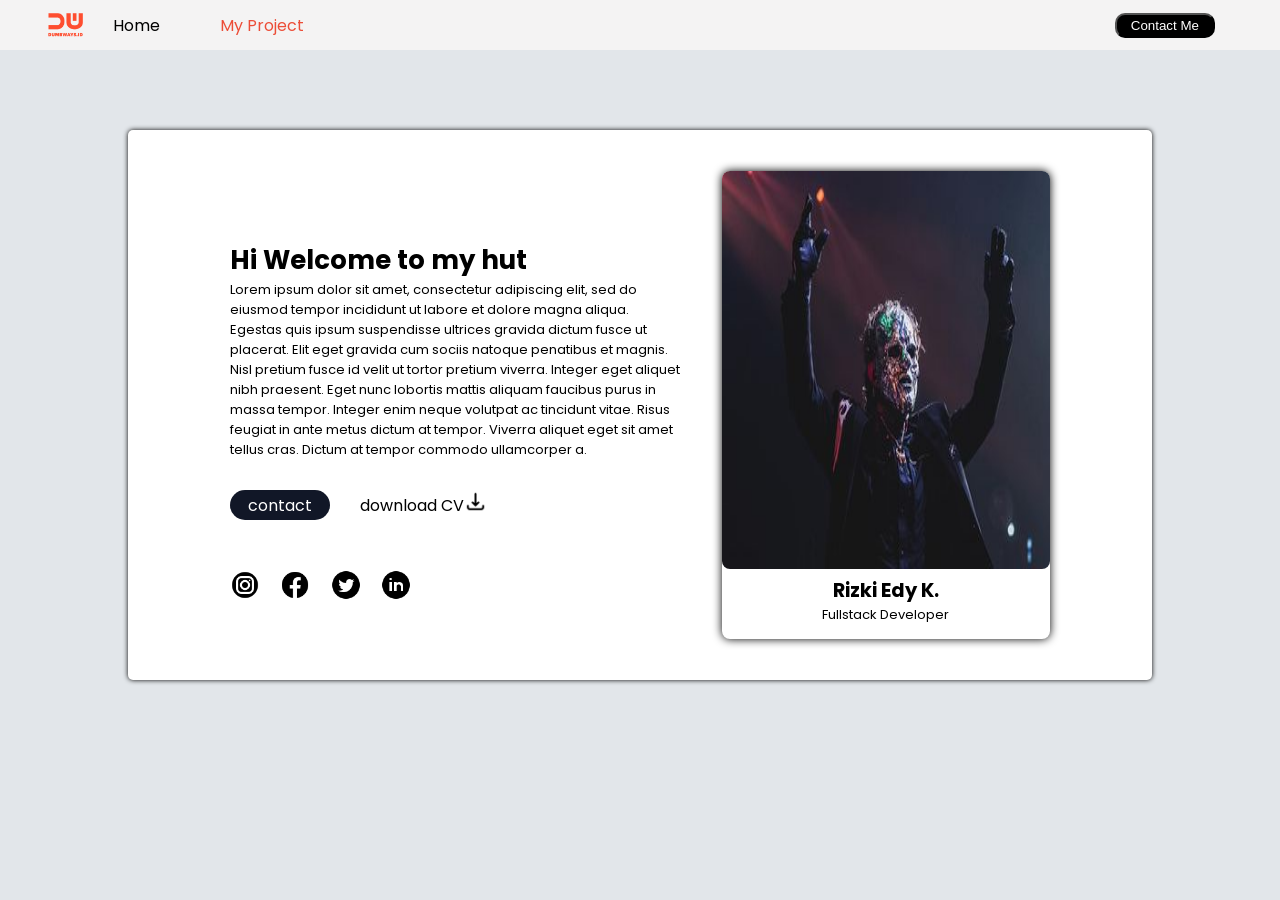
<file: index.html>
<!DOCTYPE html>
<html lang="en">
<head>

    <title>Rizki</title>

    <link rel="preconnect" href="https://fonts.googleapis.com">
    <link rel="preconnect" href="https://fonts.gstatic.com" crossorigin>
    <link href="https://fonts.googleapis.com/css2?family=Poppins&display=swap" rel="stylesheet">

    <link rel="stylesheet" href="assets/css/style.css">

</head>

<body>

<!-- navbar -->
    <nav>
        
        <div class="logo">
            <img src="assets/img/logo.png" alt="">
        </div>
        
        <ul>
            <li><a href="#">Home</a></li>
            <li class="myProject"><a href="blog-page.html">My Project</a></li>
        </ul>

        <div class="contact">
            <button>
                <a href="contact.html">Contact Me</a>
            </button>
        </div>
        
    </nav>
<!-- navbar end -->


<!-- container -->
    <div class="card">

        <div class="container-card">

<!-- content -->


            <div class="content">


<!-- article -->
                <div class="article">                    
    
                    <div class="container-content">
                        <h1>Hi Welcome to my hut</h1>
                        <p>Lorem ipsum dolor sit amet, consectetur adipiscing elit, sed do eiusmod tempor incididunt ut labore et dolore magna aliqua. Egestas quis ipsum suspendisse ultrices gravida dictum fusce ut placerat. Elit eget gravida cum sociis natoque penatibus et magnis. Nisl pretium fusce id velit ut tortor pretium viverra. Integer eget aliquet nibh praesent. Eget nunc lobortis mattis aliquam faucibus purus in massa tempor. Integer enim neque volutpat ac tincidunt vitae. Risus feugiat in ante metus dictum at tempor. Viverra aliquet eget sit amet tellus cras. Dictum at tempor commodo ullamcorper a.</p>
                    </div>

                    <div class="anchor">
                        <div class="container-contact">
                            <a href="#">contact</a>
                        </div>
                        <div class="container-cv">download CV
                            <a href="#"><img src="assets/img/download.png" alt="" style="width: 23px;"></a>
                        </div>
                    </div>
                    
                </div>
<!-- article end -->
            
            
<!-- sosial media -->
                <div class="sosmed">
                    <a href="#" id="ig">
                        <img src="assets/img/ig.png" alt="">
                    </a>
                    <a href="#" id="fb">
                        <img src="assets/img/fb.png" alt="">
                    </a>
                    <a href="#" id="twitter">
                        <img src="assets/img/twitter.png" alt="">
                    </a>
                    <a href="#" id="linkedIn">
                        <img src="assets/img/linkedin.png" alt="">
                    </a>
                </div>
<!-- sosial media end -->
            
            </div>
            
<!-- content end -->

<!-- profil -->
            <div class="profil">
                <!-- <div class="profil-img">
                </div> -->
                <img src="assets/img/clown.png" alt="">
                <div class="profil-bio">
                    <h2>Rizki Edy K.</h2>
                    <p>Fullstack Developer</p>
                </div>
            </div>
<!-- profil end -->

        </div>
    </div>
<!-- container -->

</body>

</html>
</file>
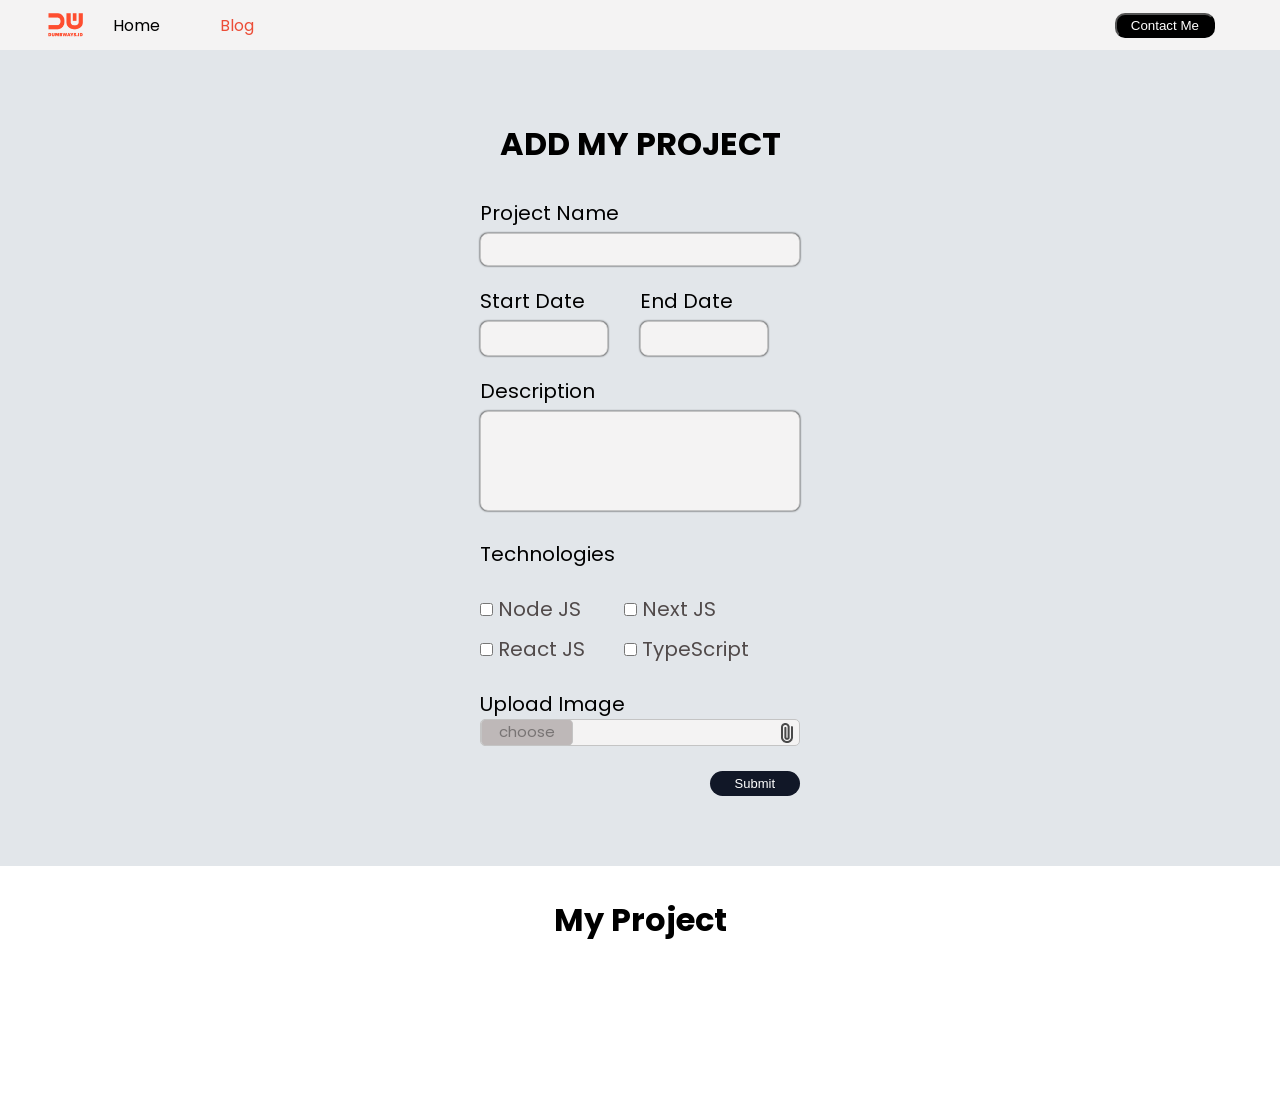
<file: blog-page.html>
<!DOCTYPE html>
<html lang="en">
<head>
    <meta charset="UTF-8">
    <meta http-equiv="X-UA-Compatible" content="IE=edge">
    <meta name="viewport" content="width=device-width, initial-scale=1.0">
    <title>Blog Page</title>

    <link rel="preconnect" href="https://fonts.googleapis.com">
    <link rel="preconnect" href="https://fonts.gstatic.com" crossorigin>
    <link href="https://fonts.googleapis.com/css2?family=Poppins&display=swap" rel="stylesheet">

    <link rel="stylesheet" href="assets/css/style.css">
    <link rel="stylesheet" href="assets/css/blog-page.css">

</head>
<body>

    <!-- navbar -->
    <nav>
            
        <div class="logo">
            <img src="assets/img/logo.png" alt="">
        </div>
        
        <ul>
            <li><a href="index.html">Home</a></li>
            <li class="myProject"><a href="#">Blog</a></li>
        </ul>

        <div class="contact">
            <button>
                <a href="contact.html">Contact Me</a>
            </button>
        </div>
        
    </nav>
<!-- navbar end -->

<!-- form -->
    <div class="form">
        <div class="my-project">
            <h1>ADD MY PROJECT</h1>
        </div>

        <div class="my-project-form">
            <form action="" onsubmit="getData(event)">
                
                <div class="name">
                    <label for="project-name">Project Name</label>
                    <input type="text" id="project-name">
                </div>
                <div class="date-p">
                    <div class="start-date">    
                        <label for="start-date">Start Date</label>
                        <input type="start-date" id="start-date">
                    </div>
                    <div class="end-date">
                        <label for="end-date">End Date</label>
                        <input type="end-date" id="end-date">
                    </div>
                </div>
                <div class="description">
                        <label for="description-box">Description</label>
                        <textarea name="" id="description-box" cols="30" rows="10"></textarea>
                </div>
                <div class="checkbox">
                    <div>
                        <p>Technologies</p>

                        <div class="form-checkbox">
                            <div class="form-checkbox1">
                                <div class="nodeJs">
                                    <input type="checkbox" name="" id="nodejs">
                                    <label for="nodejs">Node JS</label>
                                </div>
                                <div class="reactJs">
                                    <input type="checkbox" name="" id="reactjs">
                                    <label for="reactjs">React JS</label>
                                </div>
                            </div>
                            <div class="form-checkbox2">
                                <div class="nextJs">
                                    <input type="checkbox" name="" id="nextjs">
                                    <label for="nextjs">Next JS</label>
                                </div>
                                <div class="typeScript">
                                    <input type="checkbox" name="" id="typescript">
                                    <label for="typescript">TypeScript</label>
                                </div>
                            </div>
                        </div>
                    </div>
                </div>

                <div class="image">
                    <label for="upload-image">Upload Image</label>
                    <div class="input-image">
                        <label for="input-image">
                            <p>choose</p>
                            <img src="assets/img/file.png" alt="file">
                        </label>
                        <input type="file" id="input-image" hidden>
                    </div>
                </div>

                <div class="button-group">
                    <button>Submit</button>
                </div>
                
            </form>
        </div>
        
    </div>
    <!-- form end -->

    <div class="blog">

        <div class="output-myproject" id="output-myproject">
            <h1>My Project</h1>
        </div>

        <div class="post-blog" id="post-blog">

            <!-- <div class="card-blog">

                <div class="content-blog">

                    <div class="thumbnail">
                        <img src="assets/img/blog-img.png" alt="">
                    </div>
                    
                    <div class="title-blog">
                        <h3><a href="blog.html">Dumbways Mobile App</a></h3>
                        <p>durasi : 3 bulan</p>
                    </div>
                
                    <div class="description-output">
                        Lorem ipsum dolor, sit amet consectetur adipisicing elit. Sit, dolorum blanditiis amet praesentium fuga perferendis magnam voluptatum illo atque corporis consequuntur facilis nisi totam, debitis fugiat doloribus obcaecati at nostrum.
                    </div>
    
                    <div class="technologies-output">
                        <div class="nodejs">
                            <img src="assets/img/nodejs.png" alt="">
                        </div>
                        <div class="nextjs">
                            <img src="assets/img/nextjs.png" alt="">
                        </div>
                        <div class="reactjs">
                            <img src="assets/img/reactjs.png" alt="">
                        </div>
                        <div class="typescript">
                            <img src="assets/img/typescript.png" alt="">
                        </div>
                    </div>
                    
                    <div class="opsi-blog">
                        <div class="edit-blog">
                            <a href="">edit</a>
                        </div>

                        <div class="delete-blog">
                            <a href="">delete</a>
                        </div>
                    </div>

                </div>

            </div> -->
            
        </div>

    </div>


<script src="assets/js/blog-page.js"></script>
    
</body>
</html>
</file>
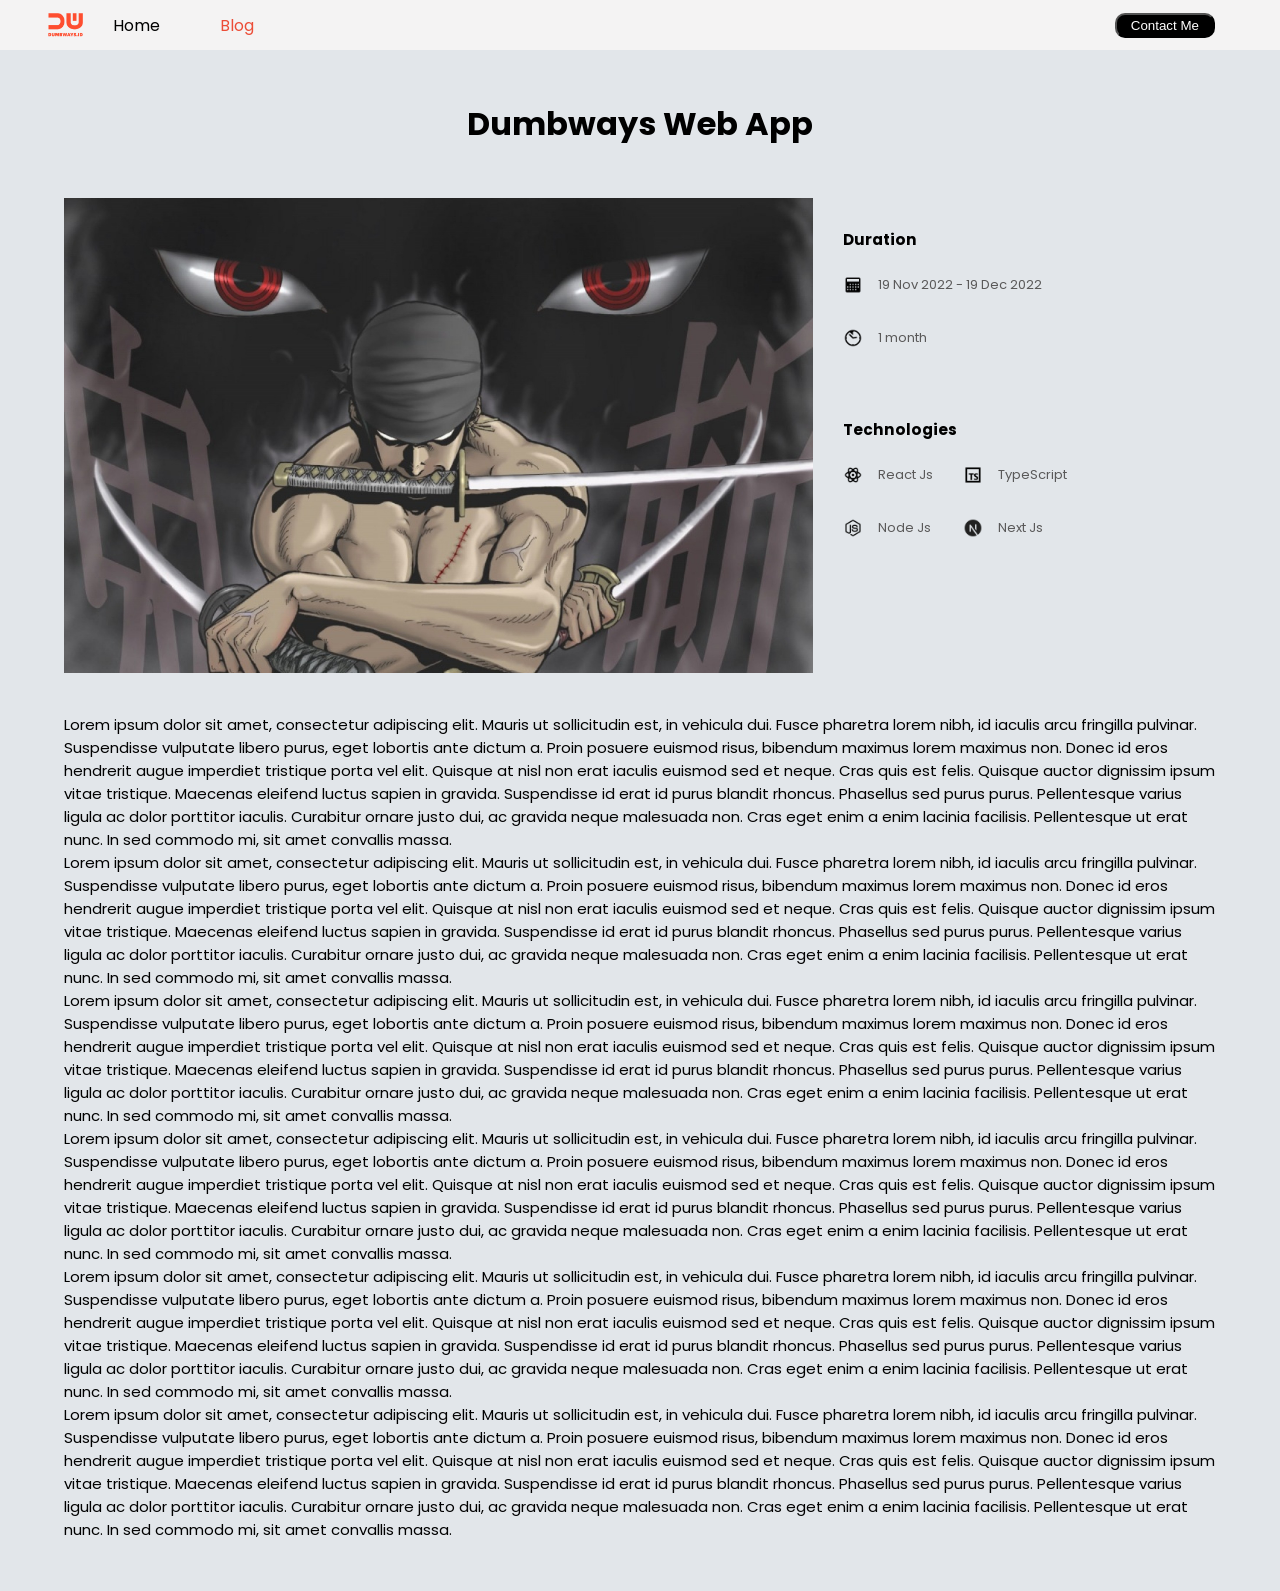
<file: blog.html>
<!DOCTYPE html>
<html lang="en">
<head>
    <meta charset="UTF-8">
    <link rel="preconnect" href="https://fonts.googleapis.com">
    <link rel="preconnect" href="https://fonts.gstatic.com" crossorigin>
    <link href="https://fonts.googleapis.com/css2?family=Poppins&display=swap" rel="stylesheet">

    <link rel="stylesheet" href="assets/css/navbar.css">
    <link rel="stylesheet" href="assets/css/blog.css">
    
    <title>Document</title>
</head>
<body>

<!-- navbar -->
        <nav>
            
            <div class="logo">
                <img src="assets/img/logo.png" alt="">
            </div>
            
            <ul>
                <li><a href="index.html">Home</a></li>
                <li class="myProject"><a href="blog-page.html">Blog</a></li>
            </ul>
    
            <div class="contact">
                <button>
                    <a href="contact.html">Contact Me</a>
                </button>
            </div>
            
        </nav>
<!-- navbar end -->

<!-- content -->
        <div class="container">
            <h1>Dumbways Web App</h1>

            <div class="thumbnail">
                <div class="thumbnail-img">
                    <img src="assets/img/zoro.jpg" alt="">
                </div>
                
                <div class="thumbnail-date">
                    <div class="duration">
                        <h3>Duration</h3>

                        <div class="day">
                            <img src="assets/img/calendar.png" alt="">
                            <p>19 Nov 2022 - 19 Dec 2022</p>
                        </div>
                        <div class="duration-day">
                            <img src="assets/img/clock.png" alt="">
                            <p>1 month</p>
                        </div>
                    </div>

                    <div class="technologies">
                        <h3>Technologies</h3>

                        <div class="stack1">
                            <img src="assets/img/reactjs.png" alt="">
                            <p>React Js</p>
                            <img src="assets/img/typescript.png" alt="">
                            <p>TypeScript</p>
                        </div>
                        
                        <div class="stack2">
                            <img src="assets/img/nodejs.png" alt="">
                            <p>Node Js</p>
                            <img src="assets/img/nextjs.png" alt="">
                            <p>Next Js</p>
                        </div>
                    </div>
                </div>
            </div>

            <div class="content">
                <p>Lorem ipsum dolor sit amet, consectetur adipiscing elit. Mauris ut sollicitudin est, in vehicula dui. Fusce pharetra lorem nibh, id iaculis arcu fringilla pulvinar. Suspendisse vulputate libero purus, eget lobortis ante dictum a. Proin posuere euismod risus, bibendum maximus lorem maximus non. Donec id eros hendrerit augue imperdiet tristique porta vel elit. Quisque at nisl non erat iaculis euismod sed et neque. Cras quis est felis. Quisque auctor dignissim ipsum vitae tristique. Maecenas eleifend luctus sapien in gravida. Suspendisse id erat id purus blandit rhoncus. Phasellus sed purus purus. Pellentesque varius ligula ac dolor porttitor iaculis. Curabitur ornare justo dui, ac gravida neque malesuada non. Cras eget enim a enim lacinia facilisis. Pellentesque ut erat nunc. In sed commodo mi, sit amet convallis massa.</p>
                <p>Lorem ipsum dolor sit amet, consectetur adipiscing elit. Mauris ut sollicitudin est, in vehicula dui. Fusce pharetra lorem nibh, id iaculis arcu fringilla pulvinar. Suspendisse vulputate libero purus, eget lobortis ante dictum a. Proin posuere euismod risus, bibendum maximus lorem maximus non. Donec id eros hendrerit augue imperdiet tristique porta vel elit. Quisque at nisl non erat iaculis euismod sed et neque. Cras quis est felis. Quisque auctor dignissim ipsum vitae tristique. Maecenas eleifend luctus sapien in gravida. Suspendisse id erat id purus blandit rhoncus. Phasellus sed purus purus. Pellentesque varius ligula ac dolor porttitor iaculis. Curabitur ornare justo dui, ac gravida neque malesuada non. Cras eget enim a enim lacinia facilisis. Pellentesque ut erat nunc. In sed commodo mi, sit amet convallis massa.</p>
                <p>Lorem ipsum dolor sit amet, consectetur adipiscing elit. Mauris ut sollicitudin est, in vehicula dui. Fusce pharetra lorem nibh, id iaculis arcu fringilla pulvinar. Suspendisse vulputate libero purus, eget lobortis ante dictum a. Proin posuere euismod risus, bibendum maximus lorem maximus non. Donec id eros hendrerit augue imperdiet tristique porta vel elit. Quisque at nisl non erat iaculis euismod sed et neque. Cras quis est felis. Quisque auctor dignissim ipsum vitae tristique. Maecenas eleifend luctus sapien in gravida. Suspendisse id erat id purus blandit rhoncus. Phasellus sed purus purus. Pellentesque varius ligula ac dolor porttitor iaculis. Curabitur ornare justo dui, ac gravida neque malesuada non. Cras eget enim a enim lacinia facilisis. Pellentesque ut erat nunc. In sed commodo mi, sit amet convallis massa.</p>
                <p>Lorem ipsum dolor sit amet, consectetur adipiscing elit. Mauris ut sollicitudin est, in vehicula dui. Fusce pharetra lorem nibh, id iaculis arcu fringilla pulvinar. Suspendisse vulputate libero purus, eget lobortis ante dictum a. Proin posuere euismod risus, bibendum maximus lorem maximus non. Donec id eros hendrerit augue imperdiet tristique porta vel elit. Quisque at nisl non erat iaculis euismod sed et neque. Cras quis est felis. Quisque auctor dignissim ipsum vitae tristique. Maecenas eleifend luctus sapien in gravida. Suspendisse id erat id purus blandit rhoncus. Phasellus sed purus purus. Pellentesque varius ligula ac dolor porttitor iaculis. Curabitur ornare justo dui, ac gravida neque malesuada non. Cras eget enim a enim lacinia facilisis. Pellentesque ut erat nunc. In sed commodo mi, sit amet convallis massa.</p>
                <p>Lorem ipsum dolor sit amet, consectetur adipiscing elit. Mauris ut sollicitudin est, in vehicula dui. Fusce pharetra lorem nibh, id iaculis arcu fringilla pulvinar. Suspendisse vulputate libero purus, eget lobortis ante dictum a. Proin posuere euismod risus, bibendum maximus lorem maximus non. Donec id eros hendrerit augue imperdiet tristique porta vel elit. Quisque at nisl non erat iaculis euismod sed et neque. Cras quis est felis. Quisque auctor dignissim ipsum vitae tristique. Maecenas eleifend luctus sapien in gravida. Suspendisse id erat id purus blandit rhoncus. Phasellus sed purus purus. Pellentesque varius ligula ac dolor porttitor iaculis. Curabitur ornare justo dui, ac gravida neque malesuada non. Cras eget enim a enim lacinia facilisis. Pellentesque ut erat nunc. In sed commodo mi, sit amet convallis massa.</p>
                <p>Lorem ipsum dolor sit amet, consectetur adipiscing elit. Mauris ut sollicitudin est, in vehicula dui. Fusce pharetra lorem nibh, id iaculis arcu fringilla pulvinar. Suspendisse vulputate libero purus, eget lobortis ante dictum a. Proin posuere euismod risus, bibendum maximus lorem maximus non. Donec id eros hendrerit augue imperdiet tristique porta vel elit. Quisque at nisl non erat iaculis euismod sed et neque. Cras quis est felis. Quisque auctor dignissim ipsum vitae tristique. Maecenas eleifend luctus sapien in gravida. Suspendisse id erat id purus blandit rhoncus. Phasellus sed purus purus. Pellentesque varius ligula ac dolor porttitor iaculis. Curabitur ornare justo dui, ac gravida neque malesuada non. Cras eget enim a enim lacinia facilisis. Pellentesque ut erat nunc. In sed commodo mi, sit amet convallis massa.</p>
            </div>
        </div>
<!-- content end -->
    
</body>
</html>
</file>
<file: assets/css/style.css>
* {
    margin: 0;
    padding: 0;
}

body {
    background-color: #e2e6ea;
    font-family: 'Poppins', sans-serif;
}

/* navbar */

nav {
    height: 50px;
    background-color: #f4f3f3;
    display: flex;
    align-items: center;
}

.logo {
    height: 100%;
    width: 10%;
    display: flex;
    align-items: center;
    justify-content: flex-end;
}

.logo img {
    width: 35px;
}

nav ul {
    width: 45%;
    height: 100%;
    display: flex;
    align-items: center;
}

nav ul li {
    list-style-type: none;
    padding: 15px 30px;
}

nav ul li a {
    text-decoration: none;
    color: black;
}

.myProject a {
    color: #ec4d37
}

nav ul li a:hover {
    background-color: #e7e3e3;
    padding: 15px 30px;
    transition: 0.5s;
    border-radius: 15px;
}

.contact {
    width: 100%;
    height: 100%;
    display: flex;
    align-items: center;
}

.contact button {
    background-color: black;
    margin-left: 80%;
    height: 25px;
    width: 100px;
    border-radius: 10px;
}

.contact button:hover {
    background-color: rgb(116, 115, 115);
    transition: 0.5s;
}

.contact button a {
    text-decoration: none;
    color: white;
}
/* navbar end */


/* card */
.card {
    background-color: white;
    width: 80%;
    height: 550px;
    margin: 80px auto;
    border-radius: 5px;
    box-shadow: 0px 0px 5px;
    display: flex;
    align-items: center;
    justify-content: center;
}

.container-card {
    width: 80%;
    height: 85%;
    display: flex;
    align-items: center;
    justify-content: space-between;
}

.content {
    width: 55%;
    height: 70%;
}


.container-content {
    font-size: 13px;
}

.anchor {
    margin-top: 30px;
    display: flex;
    align-items: center;
}

.container-contact {
    background-color: #111727;
    margin-right: 30px;
    height: 30px;
    width: 100px;
    display: flex;
    justify-content: center;
    align-items: center;
    border-radius: 20px;
}

.container-contact a {
    text-decoration: none;
    color: white;
}

.container-contact a:hover {
    background-color: black;
    height: 30px;
    width: 100px;
    display: flex;
    justify-content: center;
    align-items: center;
    border-radius: 20px;
}

.container-cv {
    display: flex;
    justify-content: center;
    align-items: center;
}

.sosmed {
    margin-top: 50px;
    width: 40%;
    display: flex;
    justify-content: space-between;
}

.sosmed a img {
    width: 30px;
}

.profil {
    width: 40%;
    height: 100%;
    box-shadow: 0px 0px 10px;
    border-radius: 8px;
}

.profil img {
    width: 100%;
    height: 85%;
    border-radius: 8px;
}

.profil-bio {
    width: 100%;
    text-align: center;
    font-size: 13px;
}

/* card end */



/* form */
.container-form {
    margin-top: 40px;
}
/* form end */
</file>
<file: assets/css/blog-page.css>
.form {
    width: 25%;
    margin: 70px auto;
    text-align: left;
}

.my-project {
    display: flex;
    justify-content: center;
} 

.my-project-form {
    margin-top: 30px;
    font-size: 20px;
    font-weight: 700px;
}

#project-name {
    box-sizing: border-box;
    padding: 8px;
    margin-top: 5px;
    margin-bottom: 20px;
    background: #f4f3f3;
    border: 1px solid #c4c4c4;
    border-radius: 8px;
    box-shadow: 0px 0px 2px;
    width: 100%;
}

.date-p {
    display: flex;
}

.start-date {
    width: 50%;
}

.end-date {
    width: 50%;
}


#start-date, #end-date {
    box-sizing: border-box;
    margin-top: 5px;
    margin-bottom: 20px;
    background: #f4f3f3;
    border: 1px solid #c4c4c4;
    border-radius: 8px;
    box-shadow: 0px 0px 2px;
    width: 80%;
    height: 35px;
}

#description-box {
    resize: none;
    width: 100%;
    box-sizing: border-box;
    padding: 8px;
    margin-top: 5px;
    margin-bottom: 20px;
    font-size: 17px;
    background: #f4f3f3;
    border: 1px solid #c4c4c4;
    border-radius: 8px;
    box-shadow: 0px 0px 2px;
    height: 100px;
}

.form-checkbox {
    margin-top: 25px;
    display: flex;
    color: #514a4a;
    font-size: 20px;
}

.form-checkbox1 {
    width: 45%;
}

.form-checkbox2 {
    width: 45%;
}

.nodeJs {
    margin-bottom: 10px;
}

.nextJs {
    margin-bottom: 10px;
}

.image {
    margin-top: 25px;
}

.input-image {
    background-color: #f4f3f3;
    border: 1px solid #c4c4c4;
    display: flex;
    border-radius: 5px;
}

.input-image label {
    cursor: pointer;
    display: flex;
    align-items: center;
    justify-content: space-between;
    width: 100%;
}

.input-image label p {
    background-color: #beb8b8;
    border: 1px solid #c4c4c4;
    height: 100%;
    width: 90px;
    text-align: center;
    border-radius: 5px;
    font-size: 15px;
    color: #787474;
}

.button-group {
    margin-top: 25px;
    display: flex;
    justify-content: flex-end;
}

.button-group button {
    background-color: #111727;
    padding: 5px 25px;
    font-size: 13px;
    border-radius: 20px;
    border: none;
    color: #fff;
    cursor: pointer;
}

.blog {
    width: 100%;
    background-color: white;
    padding-top: 30px;
    padding-bottom: 70px;
}

.output-myproject {
    text-align: center;
    /* margin-top: 30px;
    margin-bottom: 30px; */
}

.post-blog {
    width: 80%;
    margin: 50px auto;
    /* background-color: blueviolet; */
    display: flex;
    /* flex-direction: row;
    flex-wrap: wrap;
    justify-content:center; */
    flex-wrap: wrap;
    
}

.card-blog {
    /* background-color: blue; */
    width: 30%;
    height: auto;
    display: flex;
    justify-content: space-between;
    box-shadow: 0px 0px 10px;
    border-radius: 5px;
    margin: 15px;
}

.content-blog {
    background-color: white;
    width: 90%;
    margin: 15px auto;
    font-size: 10px;
    padding-bottom: 15px;
}

/* .thumbnail {
    width: 100%;
    display: flex;
    justify-content: center;
} */

.thumbnail img {
    width: 100%;
    margin-top: 15px;
}

.title-blog {
    margin-top: 15px;
    /* background-color: yellow; */
}

.description-output {
    margin-top: 20px;
}

.technologies-output {
    margin-top: 20px;
    display: flex;
}

.technologies-output img {
    width: 30px;
    margin-right: 5px;
}

.opsi-blog{
    margin-top: 10px;
    display: flex;
    justify-content: space-between;
}

.edit-blog {
    width: 49.5%;
    height: 20px;
    background-color: #111727;
    display: flex;
    justify-content: center;
    align-items: center;
    border-radius: 5px;
}

.edit-blog a {
    text-decoration: none;
    font-size: 12px;
    color: rgb(238, 237, 237);
}

.delete-blog {
    width: 49.5%;
    height: 20px;
    background-color: #111727;
    display: flex;
    justify-content: center;
    align-items: center;
    border-radius: 5px;
}

.delete-blog a {
    text-decoration: none;
    font-size: 12px;
    color: rgb(238, 237, 237);
}


.title-blog h3 a {
    text-decoration: none;
    color: black;
}

.title-blog p {
    color: #514a4a;
}
</file>
<file: assets/css/navbar.css>
* {
    margin: 0;
    padding: 0;
}

body {
    background-color: #e2e6ea;
    font-family: 'Poppins', sans-serif;
}

/* navbar */

nav {
    height: 50px;
    background-color: #f4f3f3;
    display: flex;
    align-items: center;
}

.logo {
    height: 100%;
    width: 10%;
    display: flex;
    align-items: center;
    justify-content: flex-end;
}

.logo img {
    width: 35px;
}

nav ul {
    width: 45%;
    height: 100%;
    display: flex;
    align-items: center;
}

nav ul li {
    list-style-type: none;
    padding: 15px 30px;
}

nav ul li a {
    text-decoration: none;
    color: black;
}

.myProject a {
    color: #ec4d37
}

nav ul li a:hover {
    background-color: #e7e3e3;
    padding: 15px 30px;
    transition: 0.5s;
    border-radius: 15px;
}

.contact {
    width: 100%;
    height: 100%;
    display: flex;
    align-items: center;
}

.contact button {
    background-color: black;
    margin-left: 80%;
    height: 25px;
    width: 100px;
    border-radius: 10px;
}

.contact button:hover {
    background-color: rgb(116, 115, 115);
    transition: 0.5s;
}

.contact button a {
    text-decoration: none;
    color: white;
}
/* navbar end */
</file>
<file: assets/css/blog.css>
.container {
    height: 100%;
    width: 90%;
    margin: 50px auto;
}

.container h1 {
    text-align: center;
}

.thumbnail {
    width: 100%;
    margin-top: 50px;
    display: flex;
}

.thumbnail-img {
    width: 65%;
}

.thumbnail-img img {
    width: 100%;
    height: 100%;
}

.thumbnail-date {
    width: 25%;
    margin-left: 30px;
    font-size: 13px;
    color: rgb(90, 89, 89)
}

.duration {
    height: 40%;
    margin-top: 30px;
}

.duration h3 {
    color: black;
}

.day {
    margin-top: 15px;
    display: flex;
    align-items: center;
    height: 20%;
}

.day img {
    width: 20px;
    margin-right: 15px;
}

.duration-day {
    margin-top: 15px;
    display: flex;
    align-items: center;
    height: 20%;
}

.duration-day img {
    width: 20px;
    margin-right: 15px;
}

.technologies {
    height: 40%;
}

.technologies h3 {
    color: black;
}

.stack1 {
    margin-top: 15px;
    display: flex;
    align-items: center;
    height: 20%;
}

.stack1 img {
    width: 20px;
    margin-right: 15px;
}

.stack1 p {
    margin-right: 30px;
}

.stack2 {
    margin-top: 15px;
    display: flex;
    align-items: center;
    height: 20%;
}

.stack2 img {
    width: 20px;
    margin-right: 15px;
}

.stack2 p {
    margin-right: 32px;
}

.content {
    margin-top: 40px;
    font-size: 15px;
}
</file>
